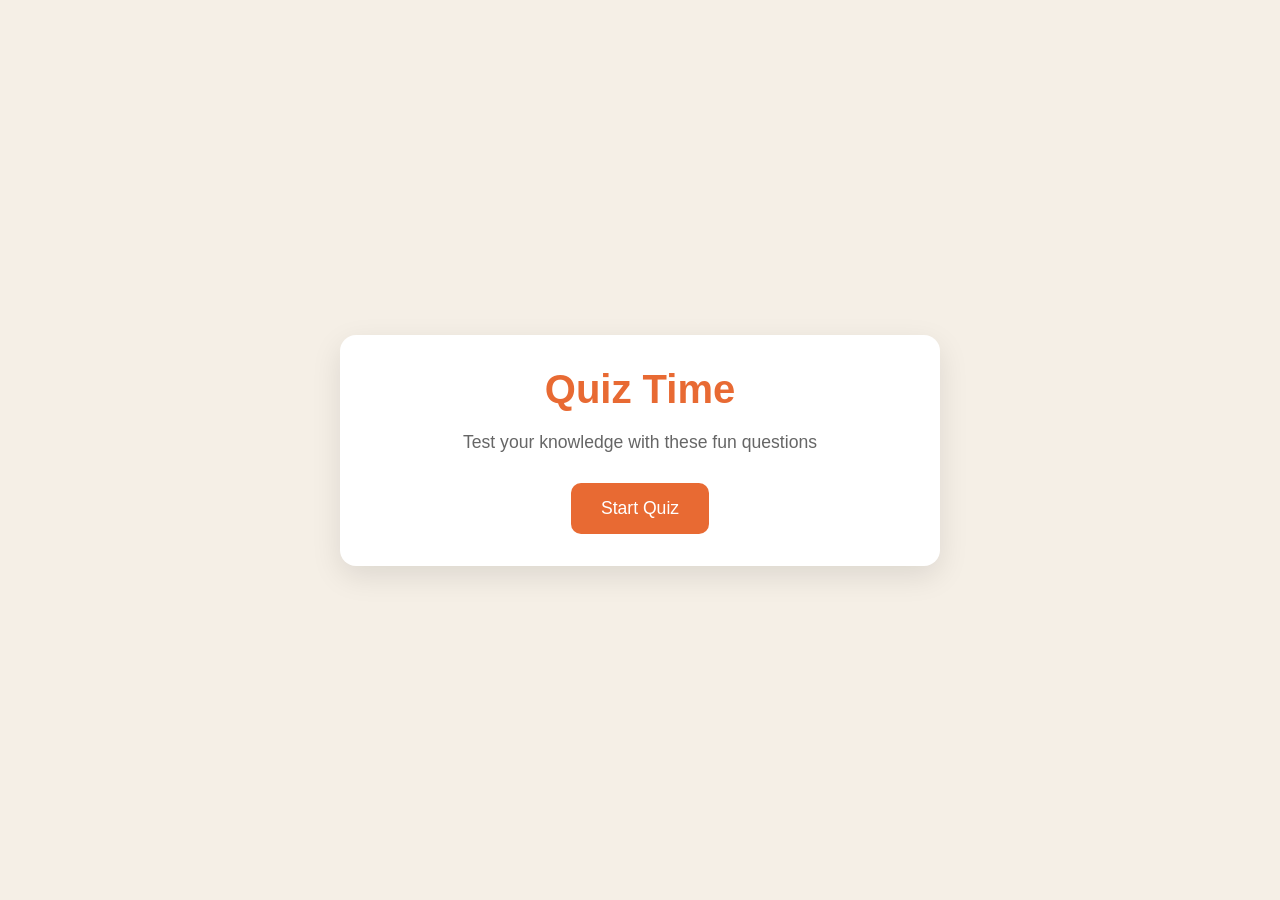
<file: Quiz-Game/index.html>
<!DOCTYPE html>
<html lang="en">
<head>
    <meta charset="UTF-8">
    <meta name="viewport" content="width=device-width, initial-scale=1.0">
    <title>Quiz Game</title>
    <link rel="stylesheet" href="style.css">
</head>
<body>
    <div class="container">

        <div class="screen active" id="start-screen">
            <h1>Quiz Time</h1>
            <p>Test your knowledge with these fun questions</p>
            <button id="start-btn">Start Quiz</button>
        </div>

        <div class="screen" id="quiz-screen">
            <div class="quiz-header">
                <h2 id="question-text">Question goes here</h2>
                <div class="quiz-info">
                    <p>
                        Question <span id="current-question">1</span> of <span id="total-questions"
                        >5</span>
                    </p>

                    <p>
                        Score: <span id="score">0</span>
                    </p>
                </div>
            </div>

            <div id="answer-container" class="answer-container">
                <!-- Answer buttons will be inserted here from our JS code later at show point -->

            </div>

            <div class="progress-bar">
                <div class="progress" id="progress"></div>
            </div>
        </div>

        <div id="result-screen" class="screen">
            <h1>Quiz Results</h1>
            <div class="result-info">
                <p>You scored <span id="final-score">0</span> out of <span id="max-score">5</span></p>
                <div id="result-message">Good job!</div>
            </div>
            <button id="restart-btn">Restart Quiz</button>
        </div>

    </div>

    <script src="script.js"></script>
</body>
</html>
</file>
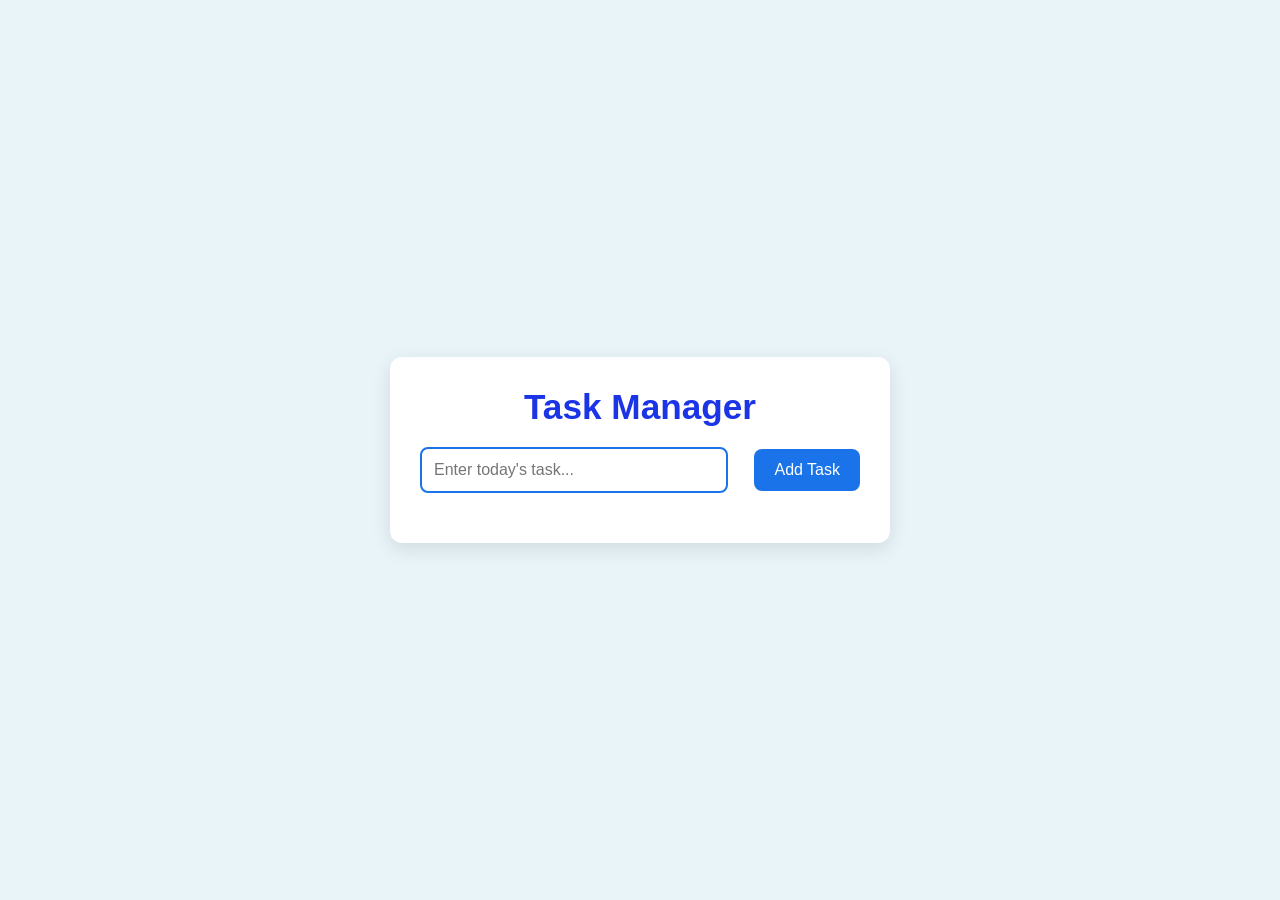
<file: Task-Manager/index.html>
<!DOCTYPE html>
<html lang="en">
<head>
    <meta charset="UTF-8">
    <meta name="viewport" content="width=device-width, initial-scale=1.0">
    <title>Task Manager App</title>
    <link rel="stylesheet" href="style.css">
</head>
<body>
    <div class="container">
        <h1>Task Manager</h1>
        <div class="input-task">
            <input type="text" id="taskInput" placeholder="Enter today's task...">
            <button id="add-task" onclick="addTask()">Add Task</button>
        </div>
        <ul id="task-list"></ul>
    </div>

    <script src="script.js"></script>
</body>
</html>
</file>
<file: Quiz-Game/style.css>
/* Basic Reset */

* {
    margin: 0;
    padding: 0;
    box-sizing: border-box;
}

body {
    background: #f5efe6;
    display: flex;
    justify-content: center;
    align-items: center;
    min-height: 100vh;
    padding: 1rem;
    font-family: sans-serif;
}

.container {
    background-color: white;
    border-radius: 1rem;
    box-shadow: 0 10px 30px rgba(0, 0, 0, 0.1);
    width: 100%;
    max-width: 600px;
    overflow: hidden;
    position: relative;
}

/* SCREENS */
.screen {
    display: none;
    padding: 2rem;
    text-align: center;
}

.screen.active {
    display: block;
}

/* START SCREEN */
#start-screen h1 {
    color: #e86a33;
    margin-bottom: 20px;
    font-size: 2.5rem;
}

#start-screen p {
    color: #666;
    margin-bottom: 30px;
    font-size: 1.1rem;
}

.quiz-header {
    margin-bottom: 2rem;
}

#question-text {
    color: #333;
    font-size: 1.5rem;
    margin-bottom: 1rem;
    line-height: 1.4;
}

.quiz-info {
    display: flex;
    justify-content: space-between;
    color: #666;
    margin-bottom: 10px;
}

.answer-container {
    display: flex;
    flex-direction: column;
    gap: 10px;
    margin-bottom: 25px;
}

.answer-btn {
    background-color: #f8f0e5;
    color: #333;
    border: 2px solid #eadbc8;
    border-radius: 10px;
    padding: 1rem;
    text-align: left;
    transition: all 0.3s ease;
}

.answer-btn:hover {
    background-color: #eadbc8;
    border-color: #dac8ae;
}

.answer-btn.correct {
    background-color: #d4edda;
    border-color: #28a745;
    color: #155724;
}

.answer-btn.incorrect {
    background-color: #fff0f0;
    border-color: #ff4d4d;
    color: #dc3545;
}

.progress-bar {
    height: 10px;
    background-color: #f8f0e5;
    border-radius: 5px;
    overflow: hidden;
    margin-top: 20px;
}

.progress {
    height: 100%;
    background-color: #e86a33;
    width: 0%;
    transition: width 0.3s ease;
}

/* RESULT SCREEN */
#result-screen h1 {
    color: #e86a33;
    margin-bottom: 30px;
}

.result-info {
    background-color: #f8f0e5;
    border-radius: 10px;
    padding: 20px;
    margin-bottom: 30px;
}

.result-info p {
    font-size: 1.2rem;
    color: #333;
    margin-bottom: 1rem;
}

#result-message {
    font-size: 1.5rem;
    font-weight: 600;
    color: #e86a33;
}

button {
    background-color: #e86a33;
    color: white;
    border: none;
    border-radius: 10px;
    padding: 15px 30px;
    font-size: 1.1rem;
    cursor: pointer;
}

button:hover {
    background-color: #d45b28;
}

/* RESPONSIVE DESIGN */
@media (max-width:500px) {
    /* when we hit 500px and below, implement the styles below */

    .screen {
        padding: 1rem;
    }

    #start-screen h1 {
        font-size: 2rem;
    }

    #question-text {
        font-size: 1.3rem;
    }

    .answer-btn {
        padding: 12px;
    }

    button {
        padding: 12px 25px;
        font-size: 1rem;
    }
}
</file>
<file: Task-Manager/style.css>
/* BASIC RESET */

* {
    margin: 0;
    padding: 0;
    box-sizing: border-box;
}

/* BODY STYLING */
body {
    font-family:Verdana, Geneva, Tahoma, sans-serif;
    display: flex;
    justify-content: center;
    align-items: center;
    min-height: 100vh;
    background-color:  #e8f4f8;
}

/* CONTAINER */
.container {
    background-color: #ffffff;
    border-radius: 12px;
    padding: 30px;
    box-shadow: 0 6px 20px rgba(0, 0, 0, 0.1);
    width: 500px;
}

/* h1 STYLING */
h1 {
    font-size: 2.2rem;
    margin-bottom: 20px;
    font-weight: 800;
    color: #1a34e6;
    text-align: center;
}

/* INPUT BOX CONTAINER STYLING */
.input-task {
    display: flex;
    justify-content: space-between;
    align-items: center;
    margin-bottom: 20px;
}

/* INPUT BOX STYLING */
#taskInput {
    width: 70%;
    padding: 12px;
    font-size: 1rem;
    border-radius: 8px;
    border: 2px solid  #1a73e8;
    outline: none;
    transition: 0.3s;
}

#taskInput:focus {
    border-color: #0056b3;
    box-shadow: 0 0 5px #0056b3;
}

/* button STYLING */
#add-task {
    padding: 12px 20px;
    background-color: #1a73e8;
    color: #fff;
    border: none;
    border-radius: 8px;
    font-size: 1rem;
    cursor: pointer;
    transition: 0.3s;
}

#add-task:hover {
    background-color:  #0056b3;
}

/* TASK LIST STYLING */
ul {
    list-style: none;
    padding: 0;
}

li {
    display: flex;
    justify-content: space-between; /* space between text and buttons */
    align-items: center;
    padding: 10px;
    border: 1px dashed #ccc;
    font-size: 1rem;
    margin-bottom: 10px;
    border-radius: 6px;
    background-color: #f9f9f9;
}

li .complete-btn {
    background-color: #34a853;
    color: #fff;
    border: none;
    border-radius: 50%;
    width: 30px;
    height: 30px;
    cursor: pointer;
    font-size: 1rem;
    margin-right: 10px;
    transition: 0.3s;
}

li .complete-btn:hover {
    background-color: #0c661b;
}


/* REMOVE BUTTON */
li .remove-btn {
    background-color: #ea4335;
    color: #fff;
    border: none;
    border-radius: 20px;
    padding: 5px 15px;
    cursor: pointer;
    font-size: 0.9rem;
    transition: 0.3s;
}

li .remove-btn:hover {
    background-color: #b71c1c;
}

/* Task text styling */
.completed {
    text-decoration: line-through;
    color: #6c757d;
}
</file>
